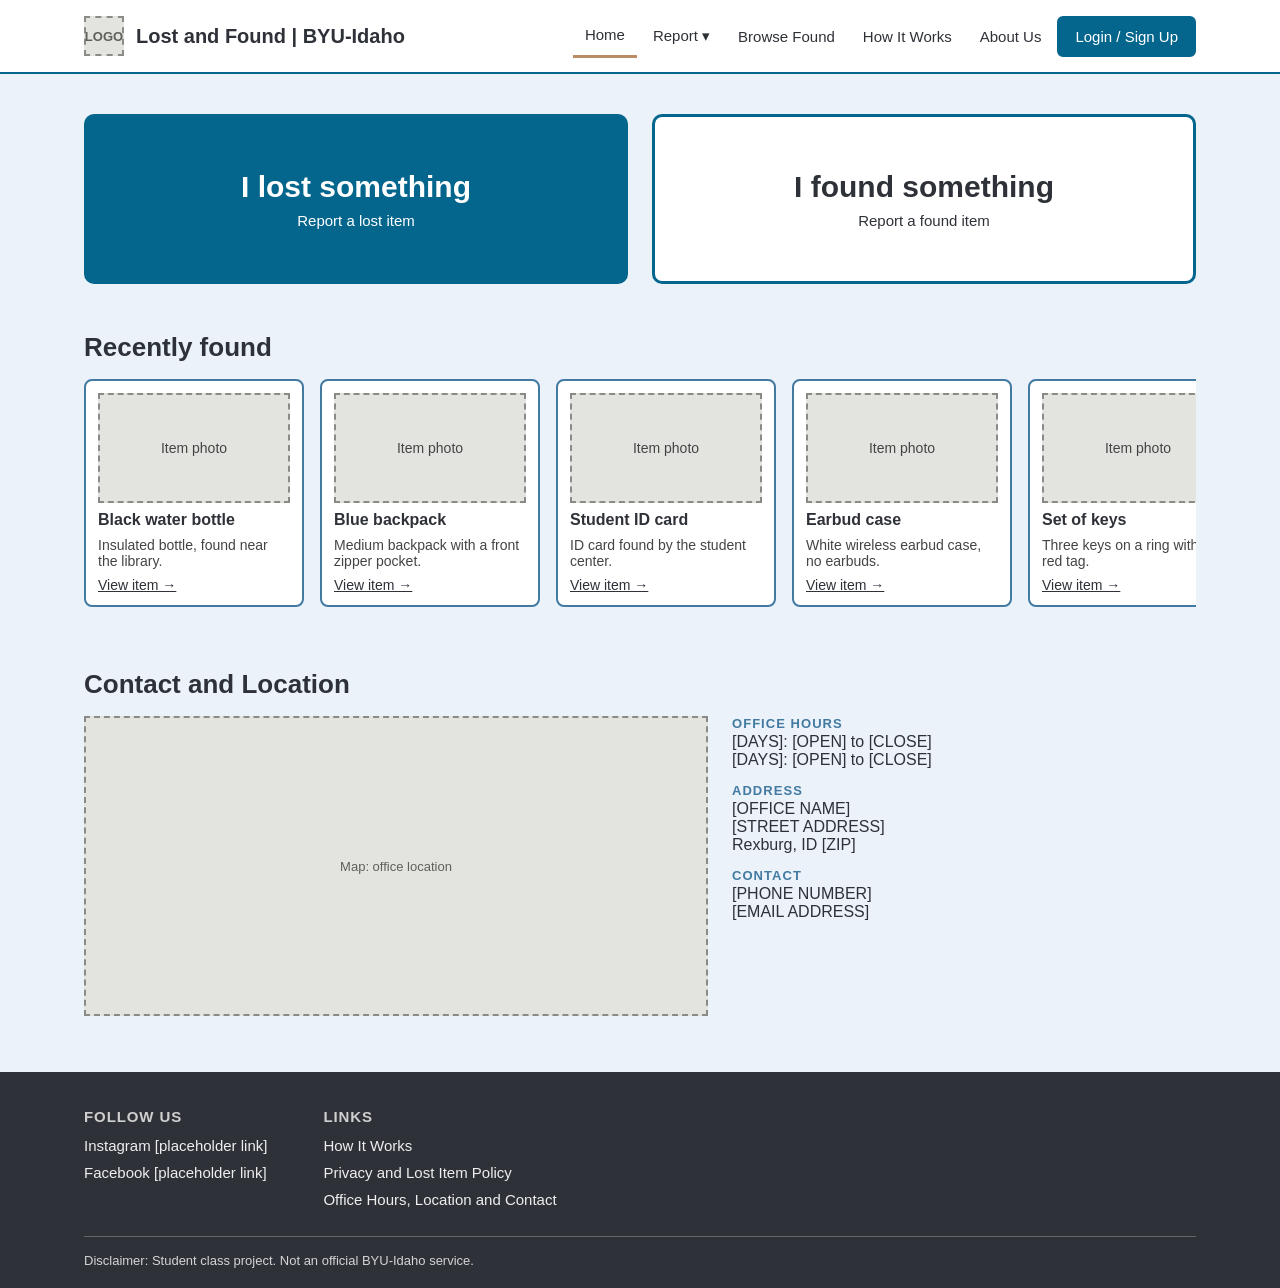
<file: index.html>
<!DOCTYPE html>
<html lang="en">
<head>
  <meta charset="UTF-8">
  <meta name="viewport" content="width=device-width, initial-scale=1.0">
  <title>Lost and Found | BYU-Idaho</title>
  <link rel="stylesheet" href="styles/style.css">
</head>
<body>

  <header class="hdr">
    <div class="wrap hin">
      <a href="index.html" class="brand">
        <span class="ph logo-ph">LOGO</span>
        Lost and Found | BYU-Idaho
      </a>
      <nav class="nav" aria-label="Main">
        <a href="index.html" aria-current="page">Home</a>
        <div class="rep">
          <a href="report-lost.html" aria-haspopup="true">Report &#9662;</a>
          <div class="menu">
            <a href="report-lost.html">Report Lost</a>
            <a href="report-found.html">Report Found</a>
            <a href="my-reports.html">My Reports</a>
          </div>
        </div>
        <a href="browse.html">Browse Found</a>
        <a href="how-it-works.html">How It Works</a>
        <a href="about.html">About Us</a>
        <a href="login.html" class="btn">Login / Sign Up</a>
      </nav>
    </div>
  </header>

  <main>
    <div class="wrap">

      <section class="sec">
        <div class="row">
          <a href="report-lost.html" class="big fill">
            I lost something
            <small>Report a lost item</small>
          </a>
          <a href="report-found.html" class="big">
            I found something
            <small>Report a found item</small>
          </a>
        </div>
      </section>

      <section class="sec">
        <h2>Recently found</h2>
        <div class="strip">
          <a href="item.html" class="card">
            <span class="ph photo">Item photo</span>
            <b>Black water bottle</b>
            <span>Insulated bottle, found near the library.</span>
            <u>View item &rarr;</u>
          </a>
          <a href="item.html" class="card">
            <span class="ph photo">Item photo</span>
            <b>Blue backpack</b>
            <span>Medium backpack with a front zipper pocket.</span>
            <u>View item &rarr;</u>
          </a>
          <a href="item.html" class="card">
            <span class="ph photo">Item photo</span>
            <b>Student ID card</b>
            <span>ID card found by the student center.</span>
            <u>View item &rarr;</u>
          </a>
          <a href="item.html" class="card">
            <span class="ph photo">Item photo</span>
            <b>Earbud case</b>
            <span>White wireless earbud case, no earbuds.</span>
            <u>View item &rarr;</u>
          </a>
          <a href="item.html" class="card">
            <span class="ph photo">Item photo</span>
            <b>Set of keys</b>
            <span>Three keys on a ring with a red tag.</span>
            <u>View item &rarr;</u>
          </a>
          <a href="item.html" class="card">
            <span class="ph photo">Item photo</span>
            <b>Gray hoodie</b>
            <span>Gray zip hoodie, adult medium.</span>
            <u>View item &rarr;</u>
          </a>
        </div>
      </section>

      <section class="sec">
        <h2>Contact and Location</h2>
        <div class="row">
          <div class="ph map">Map: office location</div>
          <div class="info">
            <div>
              <b>Office hours</b>
              [DAYS]: [OPEN] to [CLOSE]<br>
              [DAYS]: [OPEN] to [CLOSE]
            </div>
            <div>
              <b>Address</b>
              [OFFICE NAME]<br>
              [STREET ADDRESS]<br>
              Rexburg, ID [ZIP]
            </div>
            <div>
              <b>Contact</b>
              [PHONE NUMBER]<br>
              [EMAIL ADDRESS]
            </div>
          </div>
        </div>
      </section>

    </div>
  </main>

  <footer class="ftr">
    <div class="wrap">
      <div class="fcols">
        <div>
          <h3>Follow us</h3>
          <div class="flist">
            <a href="#">Instagram [placeholder link]</a>
            <a href="#">Facebook [placeholder link]</a>
          </div>
        </div>
        <div>
          <h3>Links</h3>
          <div class="flist">
            <a href="how-it-works.html">How It Works</a>
            <a href="privacy.html">Privacy and Lost Item Policy</a>
            <a href="about.html">Office Hours, Location and Contact</a>
          </div>
        </div>
      </div>
      <div class="disc">Disclaimer: Student class project. Not an official BYU-Idaho service.</div>
    </div>
  </footer>

</body>
</html>
</file>
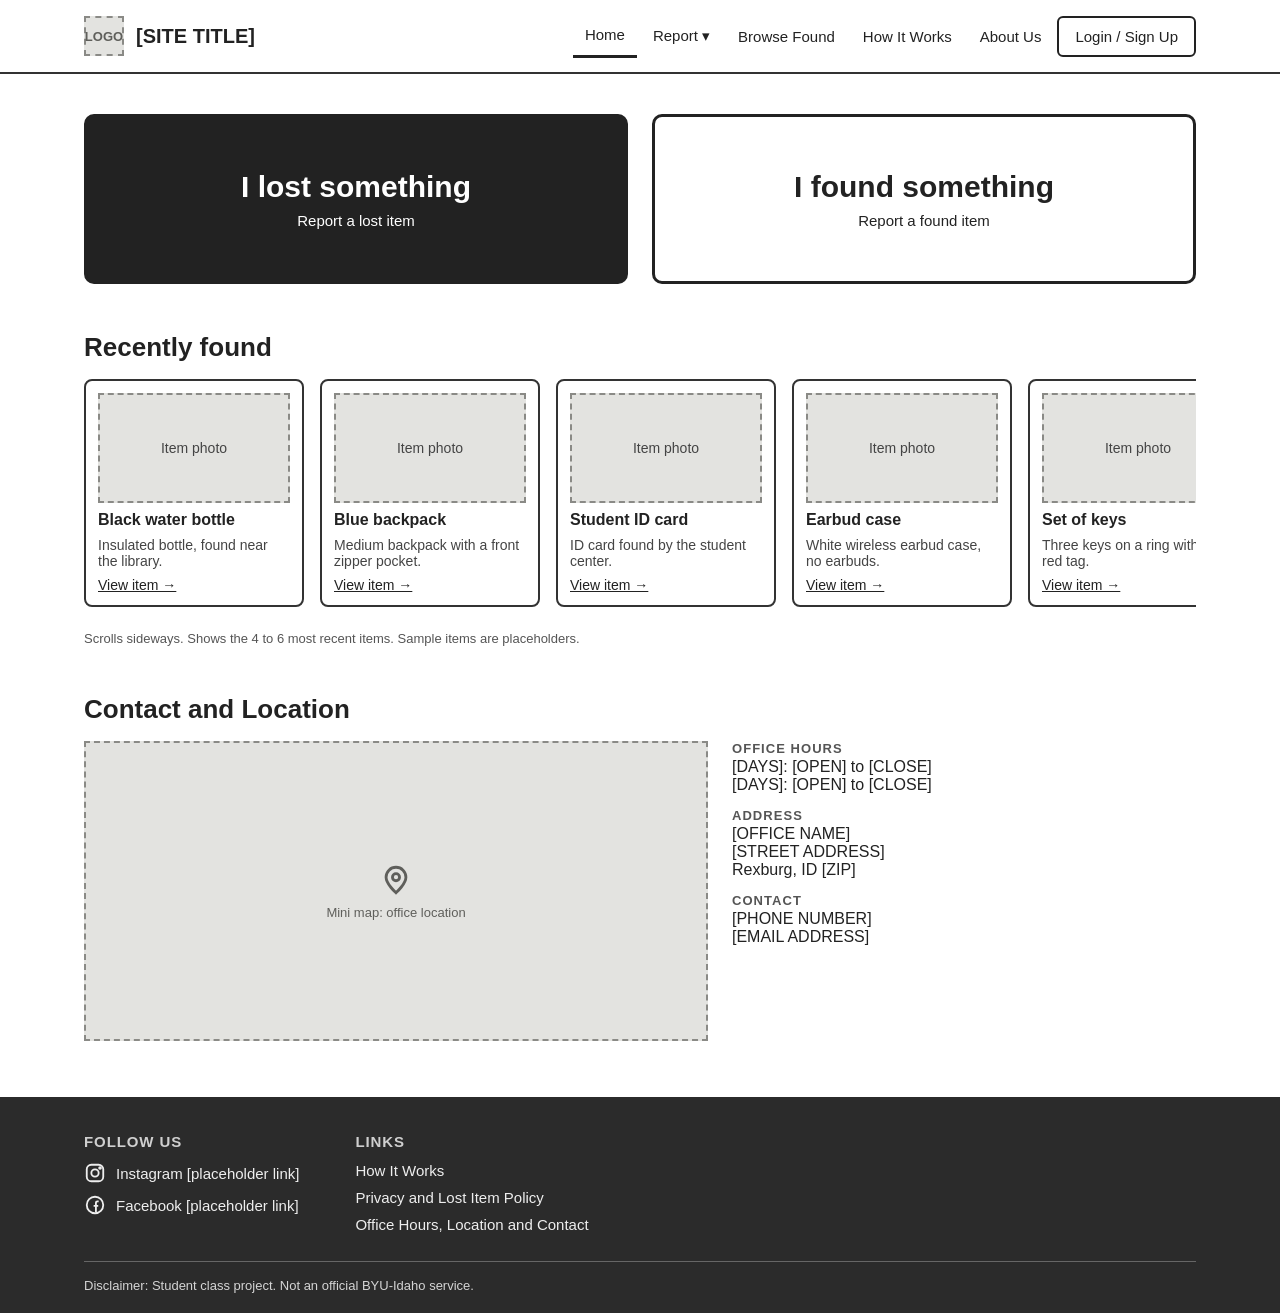
<file: wireframe.html>
<!doctype html>
<html lang="en">
<head>
<meta charset="utf-8">
<meta name="viewport" content="width=device-width, initial-scale=1">
<title>Lost and Found - Wireframe</title>
<style>
*{box-sizing:border-box}
body{margin:0;font-family:"Trebuchet MS","Gill Sans",sans-serif;color:#222;background:#fff;display:flex;flex-direction:column;min-height:100vh}
main{flex:1}
a{color:#222;text-decoration:none}a:hover{text-decoration:underline}
a:focus-visible{outline:3px solid #2a6df4;outline-offset:2px}
.ph{background:#e3e3e0;border:2px dashed #8a8a86;display:flex;align-items:center;justify-content:center;flex-direction:column;gap:8px;color:#5f5f5b;font-size:13px;text-align:center}
.wrap{max-width:1160px;margin:0 auto;padding:0 24px}
.hdr{border-bottom:2px solid #333;background:#fff}
.hin{display:flex;align-items:center;gap:24px;min-height:72px;flex-wrap:wrap}
.brand{display:flex;align-items:center;gap:12px;font-weight:700;font-size:20px}
.nav{display:flex;align-items:center;gap:4px;margin-left:auto;flex-wrap:wrap}
.nav a{padding:12px;font-size:15px}
.nav a[aria-current]{border-bottom:3px solid #222}
.nav .btn{border:2px solid #222;border-radius:6px;padding:10px 16px}
.rep{position:relative}
.menu{position:absolute;top:100%;left:0;width:190px;background:#fff;border:2px solid #333;border-radius:6px;z-index:5;display:none;flex-direction:column}
.rep:hover .menu,.rep:focus-within .menu{display:flex}
.menu a{padding:12px 14px;border-bottom:1px solid #bbb}
.menu a:last-child{border-bottom:0}
.sec{padding:40px 0 8px}
h1{font-size:38px;margin:0 0 12px}
h2{font-size:26px;margin:0 0 16px}
.row{display:flex;gap:24px;flex-wrap:wrap}
.big{flex:1 1 380px;min-height:170px;border:3px solid #222;border-radius:10px;display:flex;flex-direction:column;align-items:center;justify-content:center;gap:8px;font-size:30px;font-weight:700;text-align:center;padding:16px}
.big small{font-size:15px;font-weight:400}
.fill{background:#222;color:#fff}.fill:hover{text-decoration:none}
.strip{display:flex;gap:16px;overflow-x:auto;padding-bottom:14px}
.card{flex:0 0 220px;border:2px solid #333;border-radius:8px;padding:12px;background:#fff;display:flex;flex-direction:column;gap:8px}
.card b{font-size:16px}.card span{font-size:14px;color:#444}.card u{font-size:14px}
.info{flex:1 1 300px;display:flex;flex-direction:column;gap:14px;font-size:16px}
.info b{display:block;font-size:13px;letter-spacing:.08em;text-transform:uppercase;color:#555;margin-bottom:2px}
.lines{display:flex;flex-direction:column;gap:10px;max-width:760px}.lines i{display:block;height:10px;background:#d6d6d2;border-radius:3px}
.note{font-size:13px;color:#555;margin-top:10px}
.ftr{background:#2b2b2b;color:#eee;margin-top:48px}
.ftr a{color:#eee}
.fcols{display:flex;gap:56px;flex-wrap:wrap;padding:36px 0 28px}
.fcols h3{margin:0 0 12px;font-size:15px;letter-spacing:.06em;text-transform:uppercase;color:#cfcfcf}
.flist{display:flex;flex-direction:column;gap:10px;font-size:15px}
.soc{display:flex;align-items:center;gap:10px}
.disc{border-top:1px solid #666;padding:16px 0 20px;font-size:13px;color:#d4d4d4}
</style>
</head>
<body>
<header class="hdr"><div class="wrap"><div class="hin">
<a href="#/home" class="brand"><span class="ph" style="width:40px;height:40px">LOGO</span>[SITE TITLE]</a>
<nav class="nav" aria-label="Main">
<a href="#/home" data-p="home">Home</a>
<div class="rep"><a href="#/report-lost" aria-haspopup="true">Report &#9662;</a>
<div class="menu"><a href="#/report-lost">Report Lost</a><a href="#/report-found">Report Found</a><a href="#/my-reports">My Reports</a></div></div>
<a href="#/browse" data-p="browse">Browse Found</a>
<a href="#/how-it-works" data-p="how-it-works">How It Works</a>
<a href="#/about" data-p="about">About Us</a>
<a href="#/login" class="btn" data-p="login">Login / Sign Up</a>
</nav></div></div></header>

<main id="view"></main>

<footer class="ftr"><div class="wrap"><div class="fcols">
<div><h3>Follow us</h3><div class="flist">
<a href="#" class="soc" onclick="return false"><svg width="22" height="22" viewBox="0 0 24 24" fill="none" stroke="#eee" stroke-width="2" aria-hidden="true"><rect x="3" y="3" width="18" height="18" rx="5"/><circle cx="12" cy="12" r="4"/><circle cx="17.5" cy="6.5" r="1" fill="#eee"/></svg>Instagram [placeholder link]</a>
<a href="#" class="soc" onclick="return false"><svg width="22" height="22" viewBox="0 0 24 24" fill="none" stroke="#eee" stroke-width="2" aria-hidden="true"><circle cx="12" cy="12" r="9"/><path d="M13 20v-7h2.5M13 13h-2.5M13 13V9.5c0-1 .7-1.5 1.7-1.5H16"/></svg>Facebook [placeholder link]</a></div></div>
<div><h3>Links</h3><div class="flist">
<a href="#/how-it-works">How It Works</a><a href="#/privacy">Privacy and Lost Item Policy</a><a href="#/about-contact">Office Hours, Location and Contact</a></div></div>
</div><div class="disc">Disclaimer: Student class project. Not an official BYU-Idaho service.</div></div></footer>

<script>
const pin='<svg width="34" height="34" viewBox="0 0 24 24" fill="none" stroke="#5f5f5b" stroke-width="2" aria-hidden="true"><path d="M12 21s7-6.2 7-11a7 7 0 0 0-14 0c0 4.8 7 11 7 11z"/><circle cx="12" cy="10" r="2.5"/></svg>';
const contact='<div class="info" id="contact"><div><b>Office hours</b>[DAYS]: [OPEN] to [CLOSE]<br>[DAYS]: [OPEN] to [CLOSE]</div><div><b>Address</b>[OFFICE NAME]<br>[STREET ADDRESS]<br>Rexburg, ID [ZIP]</div><div><b>Contact</b>[PHONE NUMBER]<br>[EMAIL ADDRESS]</div></div>';
const items=[["Black water bottle","Insulated bottle, found near the library."],["Blue backpack","Medium backpack with a front zipper pocket."],["Student ID card","ID card found by the student center."],["Earbud case","White wireless earbud case, no earbuds."],["Set of keys","Three keys on a ring with a red tag."],["Gray hoodie","Gray zip hoodie, adult medium."]];
const cards=items.map(i=>`<a href="#/item" class="card"><span class="ph" style="height:110px">Item photo</span><b>${i[0]}</b><span>${i[1]}</span><u>View item &rarr;</u></a>`).join('');
const team=[1,2,3,4].map(()=>'<div class="card" style="align-items:center;text-align:center;flex:1 1 200px"><span class="ph" style="width:96px;height:96px;border-radius:50%">Photo</span><b>[TEAM MEMBER NAME]</b><span>[ROLE]</span></div>').join('');
const simple=(t,d,p)=>`<div class="wrap"><div class="sec"><h1>${t}</h1><p style="font-size:17px;max-width:720px;margin:0 0 28px;line-height:1.5">${d}</p><div class="ph" style="min-height:320px">${p}</div></div></div>`;
const pages={
home:['Home',`<div class="wrap"><div class="sec"><div class="row"><a href="#/report-lost" class="big fill">I lost something<small>Report a lost item</small></a><a href="#/report-found" class="big">I found something<small>Report a found item</small></a></div></div>
<div class="sec"><h2>Recently found</h2><div class="strip">${cards}</div><div class="note">Scrolls sideways. Shows the 4 to 6 most recent items. Sample items are placeholders.</div></div>
<div class="sec"><h2>Contact and Location</h2><div class="row"><div class="ph" style="flex:1 1 460px;min-height:300px">${pin}Mini map: office location</div>${contact}</div></div></div>`],
about:['About Us',`<div class="wrap"><div class="sec"><h1>About Us</h1><div style="color:#555">[One-line intro placeholder]</div></div>
<div class="sec"><h2>Our mission</h2><div class="lines"><i style="width:100%"></i><i style="width:96%"></i><i style="width:98%"></i><i style="width:70%"></i></div><div class="note">[Mission statement placeholder text]</div></div>
<div class="sec"><h2>Team members</h2><div class="row">${team}</div></div>
<div class="sec"><h2>Office hours, contact and location</h2><div class="row">${contact}<div class="ph" style="flex:1 1 460px;min-height:300px">${pin}Map: office location</div></div></div></div>`],
'report-lost':['Report a Lost Item',simple('Report a Lost Item','Describe what you lost, where and when you last had it, and how to reach you. Staff will compare your report with items that have been turned in.','Lost item report form placeholder')],
'report-found':['Report a Found Item',simple('Report a Found Item','Tell us what you found, where you found it, and where the item is now, for example turned in to the office.','Found item report form placeholder')],
'my-reports':['My Reports',simple('My Reports','See the lost and found reports you have submitted and check the status of each one. Requires login.','List of your reports placeholder')],
browse:['Browse Found Items',simple('Browse Found Items','Search and filter items that have been turned in, find a match for something you lost, and see how to claim it.','Searchable item grid placeholder')],
'how-it-works':['How It Works',simple('How It Works','A short walkthrough of the process: report a lost item, we compare it with found items, and you pick it up at the office.','Step-by-step explainer placeholder')],
login:['Login / Sign Up',simple('Login / Sign Up','Log in or create an account to submit reports and track their status.','Login and sign up form placeholder')],
privacy:['Privacy and Lost Item Policy',simple('Privacy and Lost Item Policy','[Placeholder text] This page will explain how personal information is used and how long lost items are held before they are donated or discarded.','[Placeholder policy text]')],
item:['Item Details',simple('Item Details','Shows one found item: photo, description, where and when it was found, and how to claim it.','Item photo and details placeholder')]
};
function route(){
  let r=location.hash.replace('#/','')||'home', jump=false;
  if(r==='about-contact'){r='about';jump=true}
  if(!pages[r])r='home';
  document.getElementById('view').innerHTML=pages[r][1];
  document.title=pages[r][0]+' - Lost and Found Wireframe';
  document.querySelectorAll('.nav a[data-p]').forEach(a=>a.dataset.p===r?a.setAttribute('aria-current','page'):a.removeAttribute('aria-current'));
  jump?document.getElementById('contact').scrollIntoView():window.scrollTo(0,0);
}
addEventListener('hashchange',route);route();
</script>
</body>
</html>
</file>
<file: styles/style.css>
:root {
  --color-primary: #05668D;
  --color-secondary: #427AA1;
  --color-light: #EBF2FA;
  --color-text: #2E3138;
  --color-accent: #B98C64;
}

* { box-sizing: border-box; }

body {
  margin: 0;
  font-family: "Trebuchet MS", "Gill Sans", sans-serif;
  color: var(--color-text);
  background: var(--color-light);
  display: flex;
  flex-direction: column;
  min-height: 100vh;
}
main { flex: 1; }
a { color: var(--color-text); text-decoration: none; }
a:hover { text-decoration: underline; }
a:focus-visible { outline: 3px solid var(--color-primary); outline-offset: 2px; }

/* Layout */
.wrap { max-width: 1160px; margin: 0 auto; padding: 0 24px; }
.sec { padding: 40px 0 8px; }
.row { display: flex; gap: 24px; flex-wrap: wrap; }
h2 { font-size: 26px; margin: 0 0 16px; }

/* Placeholder boxes */
.ph {
  background: #e3e3e0;
  border: 2px dashed #8a8a86;
  display: flex;
  align-items: center;
  justify-content: center;
  flex-direction: column;
  color: #5f5f5b;
  font-size: 13px;
  text-align: center;
}

/* Header */
.hdr { border-bottom: 2px solid var(--color-primary); background: #fff; }
.hin { display: flex; align-items: center; gap: 24px; min-height: 72px; flex-wrap: wrap; }
.brand { display: flex; align-items: center; gap: 12px; font-weight: 700; font-size: 20px; }
.logo-ph { width: 40px; height: 40px; }
.nav { display: flex; align-items: center; gap: 4px; margin-left: auto; flex-wrap: wrap; }
.nav a { padding: 12px; font-size: 15px; }
.nav a[aria-current] { border-bottom: 3px solid var(--color-accent); }
.nav .btn {
  background: var(--color-primary);
  color: #fff;
  border: 2px solid var(--color-primary);
  border-radius: 6px;
  padding: 10px 16px;
}

/* Report dropdown */
.rep { position: relative; }
.menu {
  position: absolute;
  top: 100%;
  left: 0;
  width: 190px;
  background: #fff;
  border: 2px solid var(--color-secondary);
  border-radius: 6px;
  z-index: 5;
  display: none;
  flex-direction: column;
}
.rep:hover .menu,
.rep:focus-within .menu { display: flex; }
.menu a { padding: 12px 14px; border-bottom: 1px solid #bbb; }
.menu a:last-child { border-bottom: 0; }

/* Big buttons */
.big {
  flex: 1 1 380px;
  min-height: 170px;
  border: 3px solid var(--color-primary);
  border-radius: 10px;
  display: flex;
  flex-direction: column;
  align-items: center;
  justify-content: center;
  gap: 8px;
  font-size: 30px;
  font-weight: 700;
  text-align: center;
  padding: 16px;
  background: #fff;
}
.big small { font-size: 15px; font-weight: 400; }
.fill { background: var(--color-primary); color: #fff; }
.fill:hover { text-decoration: none; }

/* Item cards */
.strip { display: flex; gap: 16px; overflow-x: auto; padding-bottom: 14px; }
.card {
  flex: 0 0 220px;
  border: 2px solid var(--color-secondary);
  border-radius: 8px;
  padding: 12px;
  background: #fff;
  display: flex;
  flex-direction: column;
  gap: 8px;
}
.card b { font-size: 16px; }
.card span { font-size: 14px; color: #444; }
.card u { font-size: 14px; }
.photo { height: 110px; }

/* Contact */
.info { flex: 1 1 300px; display: flex; flex-direction: column; gap: 14px; font-size: 16px; }
.info b {
  display: block;
  font-size: 13px;
  letter-spacing: .08em;
  text-transform: uppercase;
  color: var(--color-secondary);
  margin-bottom: 2px;
}
.map { flex: 1 1 460px; min-height: 300px; }

/* Footer */
.ftr { background: var(--color-text); color: #eee; margin-top: 48px; }
.ftr a { color: #eee; }
.fcols { display: flex; gap: 56px; flex-wrap: wrap; padding: 36px 0 28px; }
.fcols h3 {
  margin: 0 0 12px;
  font-size: 15px;
  letter-spacing: .06em;
  text-transform: uppercase;
  color: #cfcfcf;
}
.flist { display: flex; flex-direction: column; gap: 10px; font-size: 15px; }
.disc { border-top: 1px solid #666; padding: 16px 0 20px; font-size: 13px; color: #d4d4d4; }
</file>
